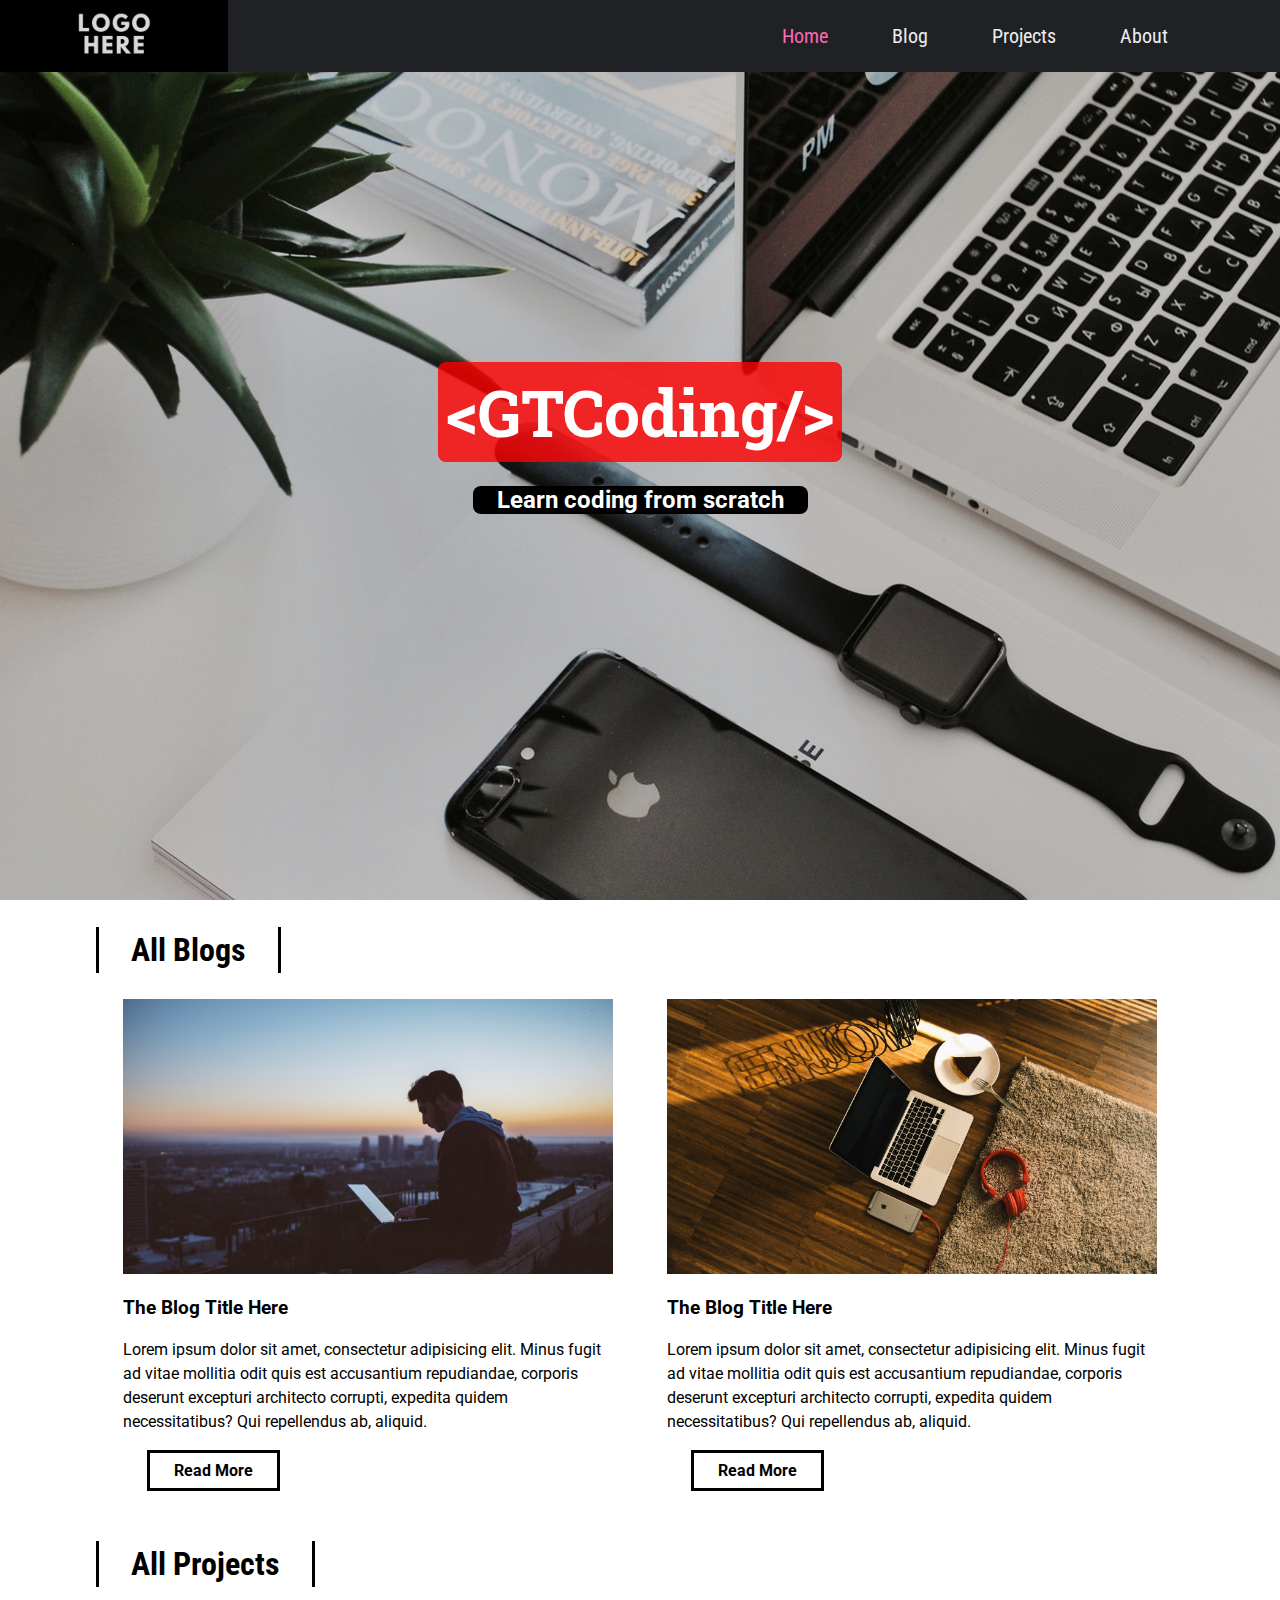
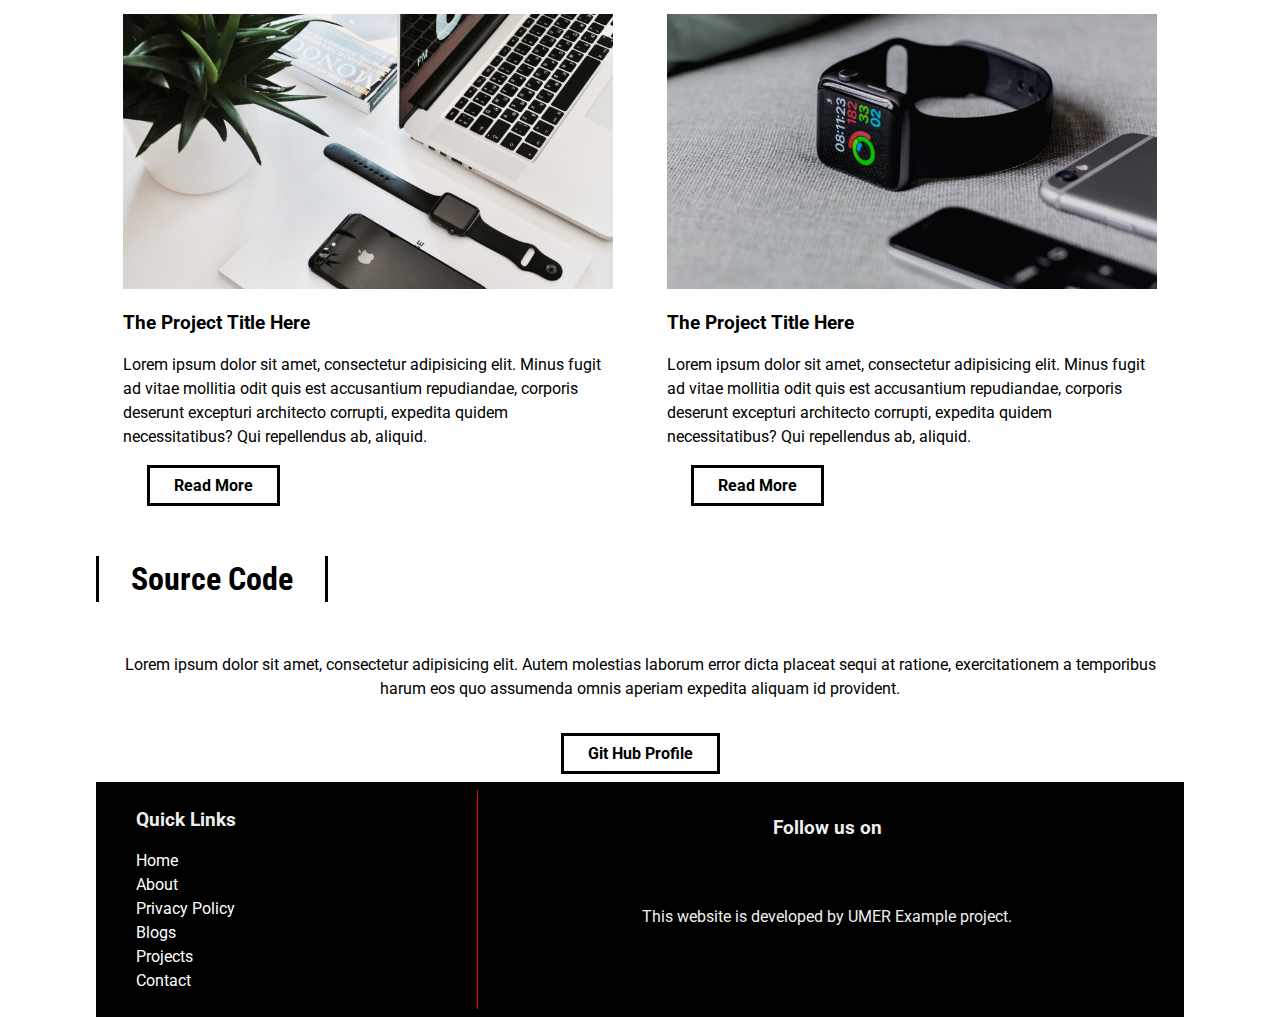
<file: index.html>
<!DOCTYPE html>

<html lang="en">

<head>
    <meta charset="UTF-8">
    <meta name="viewport" content="width=device-width, initial-scale=1.0">
    <meta http-equiv="X-UA-Compatible" content="ie=edge">
    <link rel="stylesheet" href="https://use.fontawesome.com/releases/v5.1.0/css/all.css" integrity="sha384-lKuwvrZot6UHsBSfcMvOkWwlCMgc0TaWr+30HWe3a4ltaBwTZhyTEggF5tJv8tbt" crossorigin="anonymous">
    <link href="https://fonts.googleapis.com/css?family=Roboto|Roboto+Condensed|Roboto+Slab" rel="stylesheet">
    <link rel="stylesheet" href="style.css">
    <title>GTCoding</title>

</head>

<body>
    <div id="slideout-menu">
         <ul>
            <li>
            <a href="#">Home</a>
            </li>
            <li>
            <a href="#">Blog</a>
            </li>
            <li>
            <a href="#">Projects</a>
            </li>
        
            <li>
                <a href="#">About</a>
            </li>
            <li>
            <input type="text" placeholder="search here">
            </li>
    </ul>
   

    </div>

   



    <nav>
        <div id="logo-img">
            <a href="#">
                <img src="img/logo.png" alt="GT CODING">
            </a>
        </div>

        <div id="menu-icon">
          
            <i class="fas fa-bars"></i>
           
        </div>
        <ul>
            <li>
                <a class="active" href="index.html">Home</a>
            </li>
            <li>
                <a href="blogslist.html">Blog</a>
            </li>
            <li>
                <a href="blogslist.html">Projects</a>
            </li>
            
            <li>
                <a href="about.html">About</a>
            </li>
            <li>
                <div id="search-icon">
                    <i class="fas fa-search"></i>
                </div>
            </li>
        </ul>



    </nav>
    <div id="searchbox">
        <input type="text" placeholder="search here">
    </div>

    <div id="banner">
        <h1>&lt;GTCoding/&gt;</h1>
        <h3>Learn coding from scratch</h3>
    </div>


    <main>
        <a href="blogslist.html">
            <h2 class="section-heading">All Blogs</h2>
        </a>

        <section>
            <div class="card">
                <div class="card-image">
                    <a href="blogpost.html">
                        <img src="img/1.jpg" alt="Card Image">
                    </a>
                </div>

                <div class="card-description">
                    <a href="blogpost.html">
                        <h3>The Blog Title Here</h3>
                    </a>
                    <p>
                        Lorem ipsum dolor sit amet, consectetur adipisicing elit. Minus fugit ad vitae mollitia odit quis est accusantium repudiandae, corporis deserunt excepturi architecto corrupti, expedita quidem necessitatibus? Qui repellendus ab, aliquid.
                    </p>
                    <a href="blogpost.html" class="btn-readmore">Read More</a>
                </div>

            </div>


            <div class="card">
                <div class="card-image">
                    <a href="#">
                        <img src="img/2.jpg" alt="Card Image">
                    </a>
                </div>

                <div class="card-description">
                    <a href="#">
                        <h3>The Blog Title Here</h3>
                    </a>
                    <p>
                        Lorem ipsum dolor sit amet, consectetur adipisicing elit. Minus fugit ad vitae mollitia odit quis est accusantium repudiandae, corporis deserunt excepturi architecto corrupti, expedita quidem necessitatibus? Qui repellendus ab, aliquid.
                    </p>
                    <a href="#" class="btn-readmore">Read More</a>
                </div>

            </div>

        </section>


        <a href="#">
            <h2 class="section-heading">All Projects</h2>
        </a>

        <section>
            <div class="card">
                <div class="card-image">
                    <a href="#">
                        <img src="img/3.jpg" alt="Card Image">
                    </a>
                </div>

                <div class="card-description">
                    <a href="#">
                        <h3>The Project Title Here</h3>
                    </a>
                    <p>
                        Lorem ipsum dolor sit amet, consectetur adipisicing elit. Minus fugit ad vitae mollitia odit quis est accusantium repudiandae, corporis deserunt excepturi architecto corrupti, expedita quidem necessitatibus? Qui repellendus ab, aliquid.
                    </p>
                    <a href="#" class="btn-readmore">Read More</a>
                </div>

            </div>


            <div class="card">
                <div class="card-image">
                    <a href="#">
                        <img src="img/4.jpg" alt="Card Image">
                    </a>
                </div>

                <div class="card-description">
                    <a href="#">
                        <h3>The Project Title Here</h3>
                    </a>
                    <p>
                        Lorem ipsum dolor sit amet, consectetur adipisicing elit. Minus fugit ad vitae mollitia odit quis est accusantium repudiandae, corporis deserunt excepturi architecto corrupti, expedita quidem necessitatibus? Qui repellendus ab, aliquid.
                    </p>
                    <a href="#" class="btn-readmore">Read More</a>
                </div>

            </div>
            

        </section>

       
            <h2 class="section-heading">
                Source Code
            </h2>
        <section id="section-source">
            <p>
                Lorem ipsum dolor sit amet, consectetur adipisicing elit. Autem molestias laborum error dicta placeat sequi at ratione, exercitationem a temporibus harum eos quo assumenda omnis aperiam expedita aliquam id provident.
            </p>
            <a href="#" class="btn-readmore">Git Hub Profile</a>
        </section>
        
        
        <footer>
            
            <div id="left-footer">
                <h3>Quick Links</h3>
                <p>
                    <ul>
                        <li>
                            <a href="#">Home</a>
                        </li>
                        
                        <li>
                            <a href="#">About</a>
                        </li>
                        
                        <li>
                            <a href="#">Privacy Policy</a>
                        </li>
                        
                        <li>
                            <a href="#">Blogs</a>
                        </li>
                        
                        <li>
                            <a href="#">Projects</a>
                        </li>
                        
                        <li>
                            <a href="#">Contact</a>
                        </li>
                    </ul>
                </p>
            </div>
            
            <div id="right-footer">
                <h3>Follow us on </h3>
                <div id="social-media-footer">
                    <ul>
                        <li>
                           <a href="#">
                            <i class="fab fa-facebook"></i>
                            </a>
                        </li>
                        
                        <li>
                            <a href="#">
                            <i class="fab fa-youtube"></i>
                            </a>
                        </li>
                        
                        <li>
                            <a href="#">
                            <i class="fab fa-github"></i>
                            </a>
                        </li>
                    </ul>
                </div>
                <p>This website is developed by UMER Example project.</p>
            
            </div>
            
            
        </footer>
        
        
        
        
    </main>

    <script src ="main.js">
    
    </script>


</body>

</html>
</file>
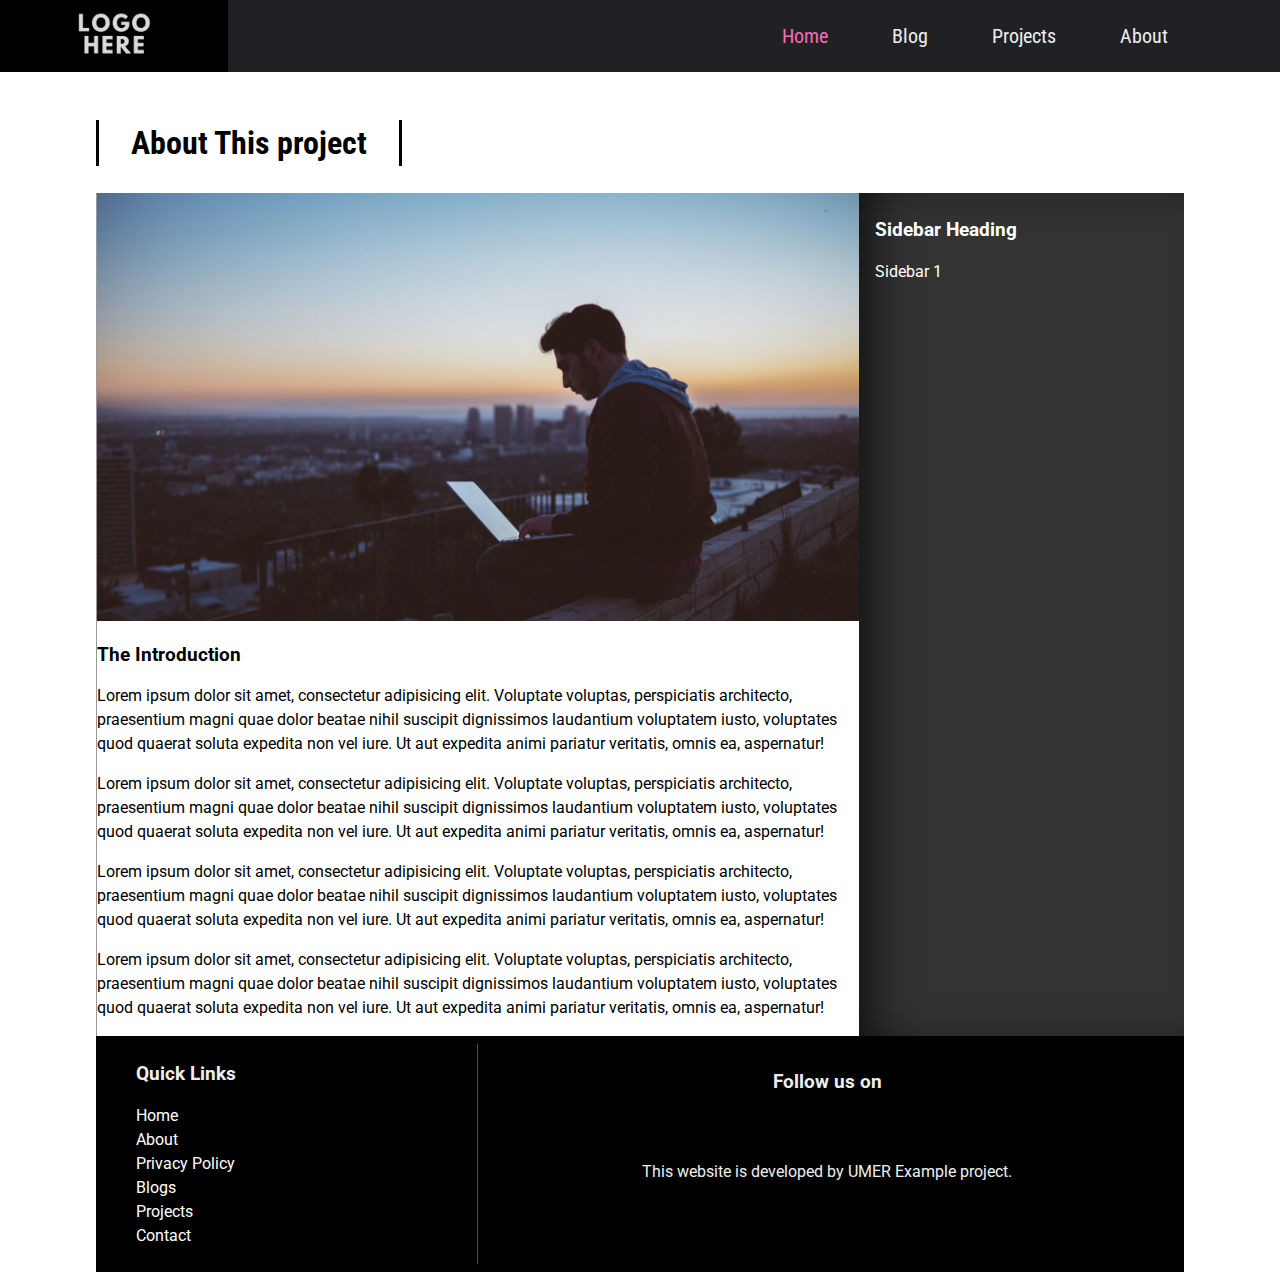
<file: about.html>
<!DOCTYPE html>

<html lang="en">

<head>
    <meta charset="UTF-8">
    <meta name="viewport" content="width=device-width, initial-scale=1.0">
    <meta http-equiv="X-UA-Compatible" content="ie=edge">
    <link rel="stylesheet" href="https://use.fontawesome.com/releases/v5.1.0/css/all.css" integrity="sha384-lKuwvrZot6UHsBSfcMvOkWwlCMgc0TaWr+30HWe3a4ltaBwTZhyTEggF5tJv8tbt" crossorigin="anonymous">
    <link href="https://fonts.googleapis.com/css?family=Roboto|Roboto+Condensed|Roboto+Slab" rel="stylesheet">
    <link rel="stylesheet" href="style.css">
    <title>GTCoding</title>

</head>

<body>
    <div id="slideout-menu">
        <ul>
            <li>
                <a href="#">Home</a>
            </li>
            <li>
                <a href="#">Blog</a>
            </li>
            <li>
                <a href="#">Projects</a>
            </li>

            <li>
                <a href="#">About</a>
            </li>
            <li>
                <input type="text" placeholder="search here">
            </li>
        </ul>


    </div>





    <nav>
        <div id="logo-img">
            <a href="#">
                <img src="img/logo.png" alt="GT CODING">
            </a>
        </div>

        <div id="menu-icon">

            <i class="fas fa-bars"></i>

        </div>
        <ul>
            <li>
                <a class="active" href="index.html">Home</a>
            </li>
            <li>
                <a href="blogslist.html">Blog</a>
            </li>
            <li>
                <a href="blogslist.html">Projects</a>
            </li>

            <li>
                <a href="about.html">About</a>
            </li>
            <li>
                <div id="search-icon">
                    <i class="fas fa-search"></i>
                </div>
            </li>
        </ul>



    </nav>
    <div id="searchbox">
        <input type="text" placeholder="search here">
    </div>



    <main>

        <h2 class="page-heading">About This project</h2>
        <div id="post-container">
            <section id="blogpost">
                <div class="card">
                    <div class="card-image">
                         <img src="img/1.jpg" alt="card image">
                    </div>
                    <div class="card-description">
                        <h3>The Introduction</h3>
                        <p>Lorem ipsum dolor sit amet, consectetur adipisicing elit. Voluptate voluptas, perspiciatis architecto, praesentium magni quae dolor beatae nihil suscipit dignissimos laudantium voluptatem iusto, voluptates quod quaerat soluta expedita non vel iure. Ut aut expedita animi pariatur veritatis, omnis ea, aspernatur!</p>

                        <p>Lorem ipsum dolor sit amet, consectetur adipisicing elit. Voluptate voluptas, perspiciatis architecto, praesentium magni quae dolor beatae nihil suscipit dignissimos laudantium voluptatem iusto, voluptates quod quaerat soluta expedita non vel iure. Ut aut expedita animi pariatur veritatis, omnis ea, aspernatur!</p>

                        <p>Lorem ipsum dolor sit amet, consectetur adipisicing elit. Voluptate voluptas, perspiciatis architecto, praesentium magni quae dolor beatae nihil suscipit dignissimos laudantium voluptatem iusto, voluptates quod quaerat soluta expedita non vel iure. Ut aut expedita animi pariatur veritatis, omnis ea, aspernatur!</p>

                        <p>Lorem ipsum dolor sit amet, consectetur adipisicing elit. Voluptate voluptas, perspiciatis architecto, praesentium magni quae dolor beatae nihil suscipit dignissimos laudantium voluptatem iusto, voluptates quod quaerat soluta expedita non vel iure. Ut aut expedita animi pariatur veritatis, omnis ea, aspernatur!</p>

                    </div>
                </div>
            </section>
            <aside id="sidebar">
                <h3>Sidebar Heading</h3>
                <p>Sidebar 1</p>
            </aside>
        </div>
        <footer>

            <div id="left-footer">
                <h3>Quick Links</h3>
                <p>
                    <ul>
                        <li>
                            <a href="#">Home</a>
                        </li>

                        <li>
                            <a href="#">About</a>
                        </li>

                        <li>
                            <a href="#">Privacy Policy</a>
                        </li>

                        <li>
                            <a href="#">Blogs</a>
                        </li>

                        <li>
                            <a href="#">Projects</a>
                        </li>

                        <li>
                            <a href="#">Contact</a>
                        </li>
                    </ul>
                </p>
            </div>

            <div id="right-footer">
                <h3>Follow us on </h3>
                <div id="social-media-footer">
                    <ul>
                        <li>
                            <a href="#">
                                <i class="fab fa-facebook"></i>
                            </a>
                        </li>

                        <li>
                            <a href="#">
                                <i class="fab fa-youtube"></i>
                            </a>
                        </li>

                        <li>
                            <a href="#">
                                <i class="fab fa-github"></i>
                            </a>
                        </li>
                    </ul>
                </div>
                <p>This website is developed by UMER Example project.</p>

            </div>


        </footer>




    </main>

    <script src="main.js">

    </script>


</body>

</html>
</file>
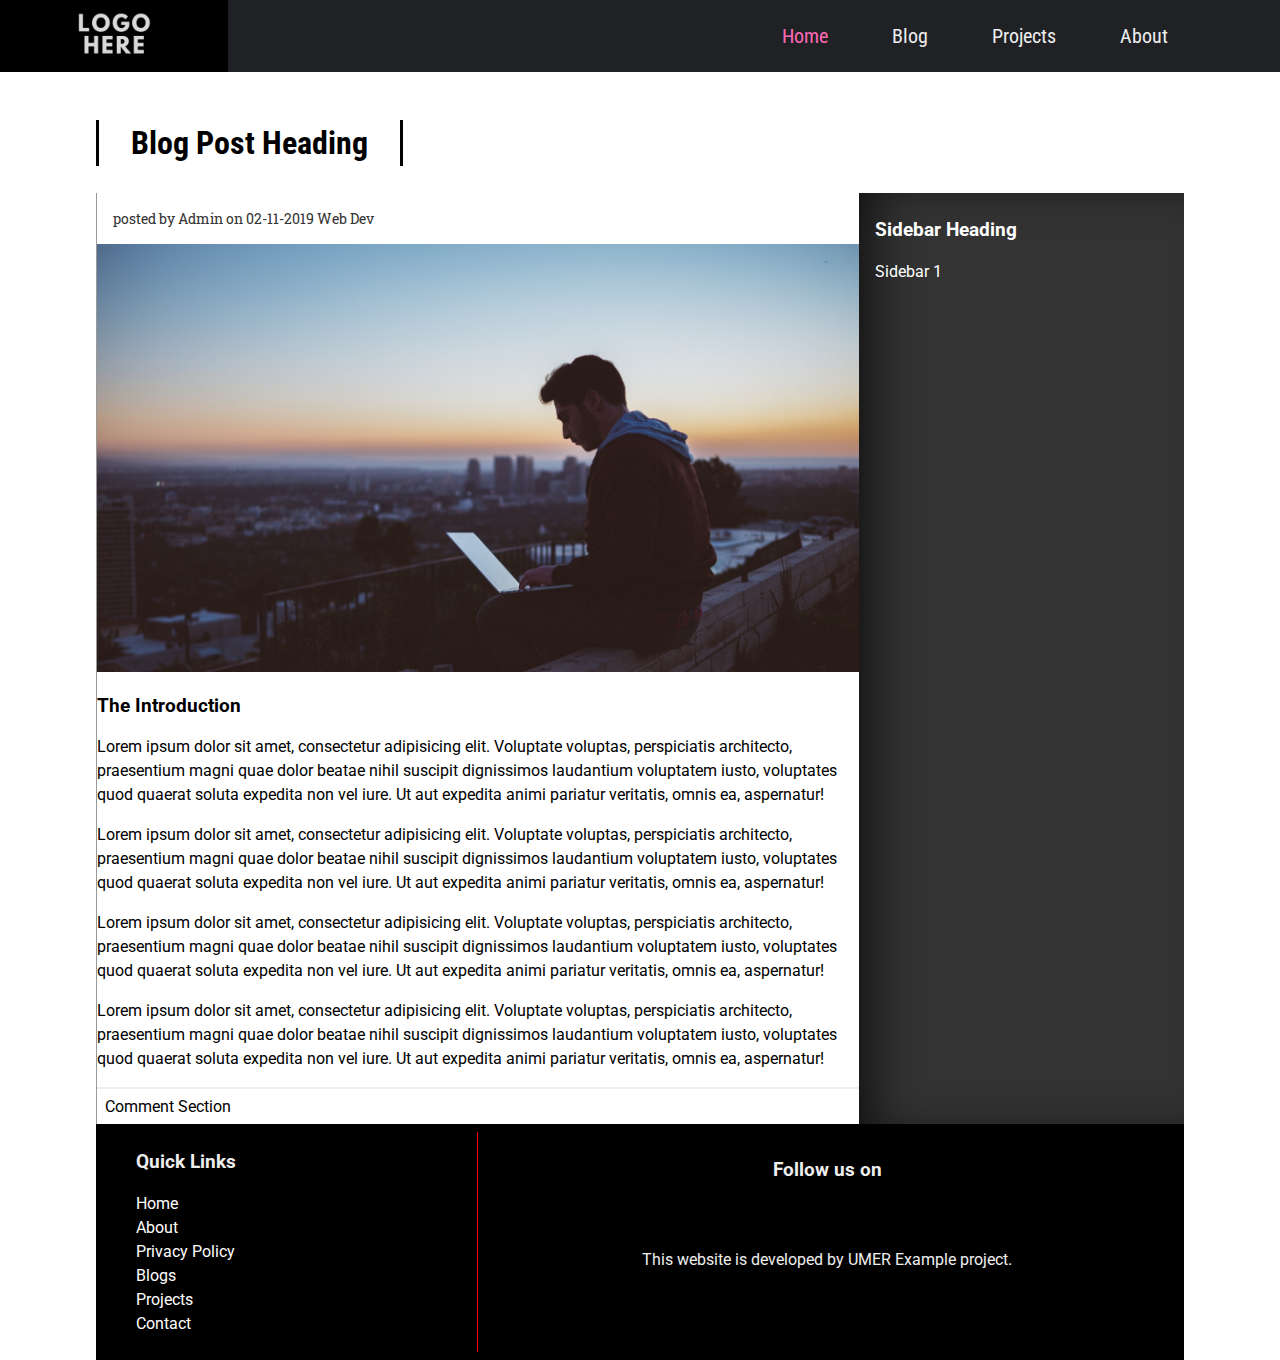
<file: blogpost.html>
<!DOCTYPE html>

<html lang="en">

<head>
    <meta charset="UTF-8">
    <meta name="viewport" content="width=device-width, initial-scale=1.0">
    <meta http-equiv="X-UA-Compatible" content="ie=edge">
    <link rel="stylesheet" href="https://use.fontawesome.com/releases/v5.1.0/css/all.css" integrity="sha384-lKuwvrZot6UHsBSfcMvOkWwlCMgc0TaWr+30HWe3a4ltaBwTZhyTEggF5tJv8tbt" crossorigin="anonymous">
    <link href="https://fonts.googleapis.com/css?family=Roboto|Roboto+Condensed|Roboto+Slab" rel="stylesheet">
    <link rel="stylesheet" href="style.css">
    <title>GTCoding</title>

</head>

<body>
    <div id="slideout-menu">
        <ul>
            <li>
                <a href="#">Home</a>
            </li>
            <li>
                <a href="#">Blog</a>
            </li>
            <li>
                <a href="#">Projects</a>
            </li>

            <li>
                <a href="#">About</a>
            </li>
            <li>
                <input type="text" placeholder="search here">
            </li>
        </ul>


    </div>





    <nav>
        <div id="logo-img">
            <a href="#">
                <img src="img/logo.png" alt="GT CODING">
            </a>
        </div>

        <div id="menu-icon">

            <i class="fas fa-bars"></i>

        </div>
        <ul>
            <li>
                <a class="active" href="index.html">Home</a>
            </li>
            <li>
                <a href="blogslist.html">Blog</a>
            </li>
            <li>
                <a href="blogslist.html">Projects</a>
            </li>

            <li>
                <a href="about.html">About</a>
            </li>
            <li>
                <div id="search-icon">
                    <i class="fas fa-search"></i>
                </div>
            </li>
        </ul>



    </nav>
    <div id="searchbox">
        <input type="text" placeholder="search here">
    </div>



    <main>

        <h2 class="page-heading">Blog Post Heading</h2>
        <div id="post-container">
            <section id="blogpost">
                <div class="card">
                    <div class="card-meta-blogpost">
                        posted by Admin on 02-11-2019 <a href="#">Web Dev</a>
                    </div>
                    <div class="card-image">
                        <img src="img/1.jpg" alt="card image">
                    </div>
                    <div class="card-description">
                        <h3>The Introduction</h3>
                        <p>Lorem ipsum dolor sit amet, consectetur adipisicing elit. Voluptate voluptas, perspiciatis architecto, praesentium magni quae dolor beatae nihil suscipit dignissimos laudantium voluptatem iusto, voluptates quod quaerat soluta expedita non vel iure. Ut aut expedita animi pariatur veritatis, omnis ea, aspernatur!</p>

                        <p>Lorem ipsum dolor sit amet, consectetur adipisicing elit. Voluptate voluptas, perspiciatis architecto, praesentium magni quae dolor beatae nihil suscipit dignissimos laudantium voluptatem iusto, voluptates quod quaerat soluta expedita non vel iure. Ut aut expedita animi pariatur veritatis, omnis ea, aspernatur!</p>

                        <p>Lorem ipsum dolor sit amet, consectetur adipisicing elit. Voluptate voluptas, perspiciatis architecto, praesentium magni quae dolor beatae nihil suscipit dignissimos laudantium voluptatem iusto, voluptates quod quaerat soluta expedita non vel iure. Ut aut expedita animi pariatur veritatis, omnis ea, aspernatur!</p>

                        <p>Lorem ipsum dolor sit amet, consectetur adipisicing elit. Voluptate voluptas, perspiciatis architecto, praesentium magni quae dolor beatae nihil suscipit dignissimos laudantium voluptatem iusto, voluptates quod quaerat soluta expedita non vel iure. Ut aut expedita animi pariatur veritatis, omnis ea, aspernatur!</p>

                    </div>
                </div>
                <div id="comments-section">
                    Comment Section
                </div>
            </section>
            <aside id="sidebar">
                <h3>Sidebar Heading</h3>
                <p>Sidebar 1</p>
            </aside>
        </div>
        <footer>

            <div id="left-footer">
                <h3>Quick Links</h3>
                <p>
                    <ul>
                        <li>
                            <a href="#">Home</a>
                        </li>

                        <li>
                            <a href="#">About</a>
                        </li>

                        <li>
                            <a href="#">Privacy Policy</a>
                        </li>

                        <li>
                            <a href="#">Blogs</a>
                        </li>

                        <li>
                            <a href="#">Projects</a>
                        </li>

                        <li>
                            <a href="#">Contact</a>
                        </li>
                    </ul>
                </p>
            </div>

            <div id="right-footer">
                <h3>Follow us on </h3>
                <div id="social-media-footer">
                    <ul>
                        <li>
                            <a href="#">
                                <i class="fab fa-facebook"></i>
                            </a>
                        </li>

                        <li>
                            <a href="#">
                                <i class="fab fa-youtube"></i>
                            </a>
                        </li>

                        <li>
                            <a href="#">
                                <i class="fab fa-github"></i>
                            </a>
                        </li>
                    </ul>
                </div>
                <p>This website is developed by UMER Example project.</p>

            </div>


        </footer>




    </main>

    <script src="main.js">

    </script>


</body>

</html>
</file>
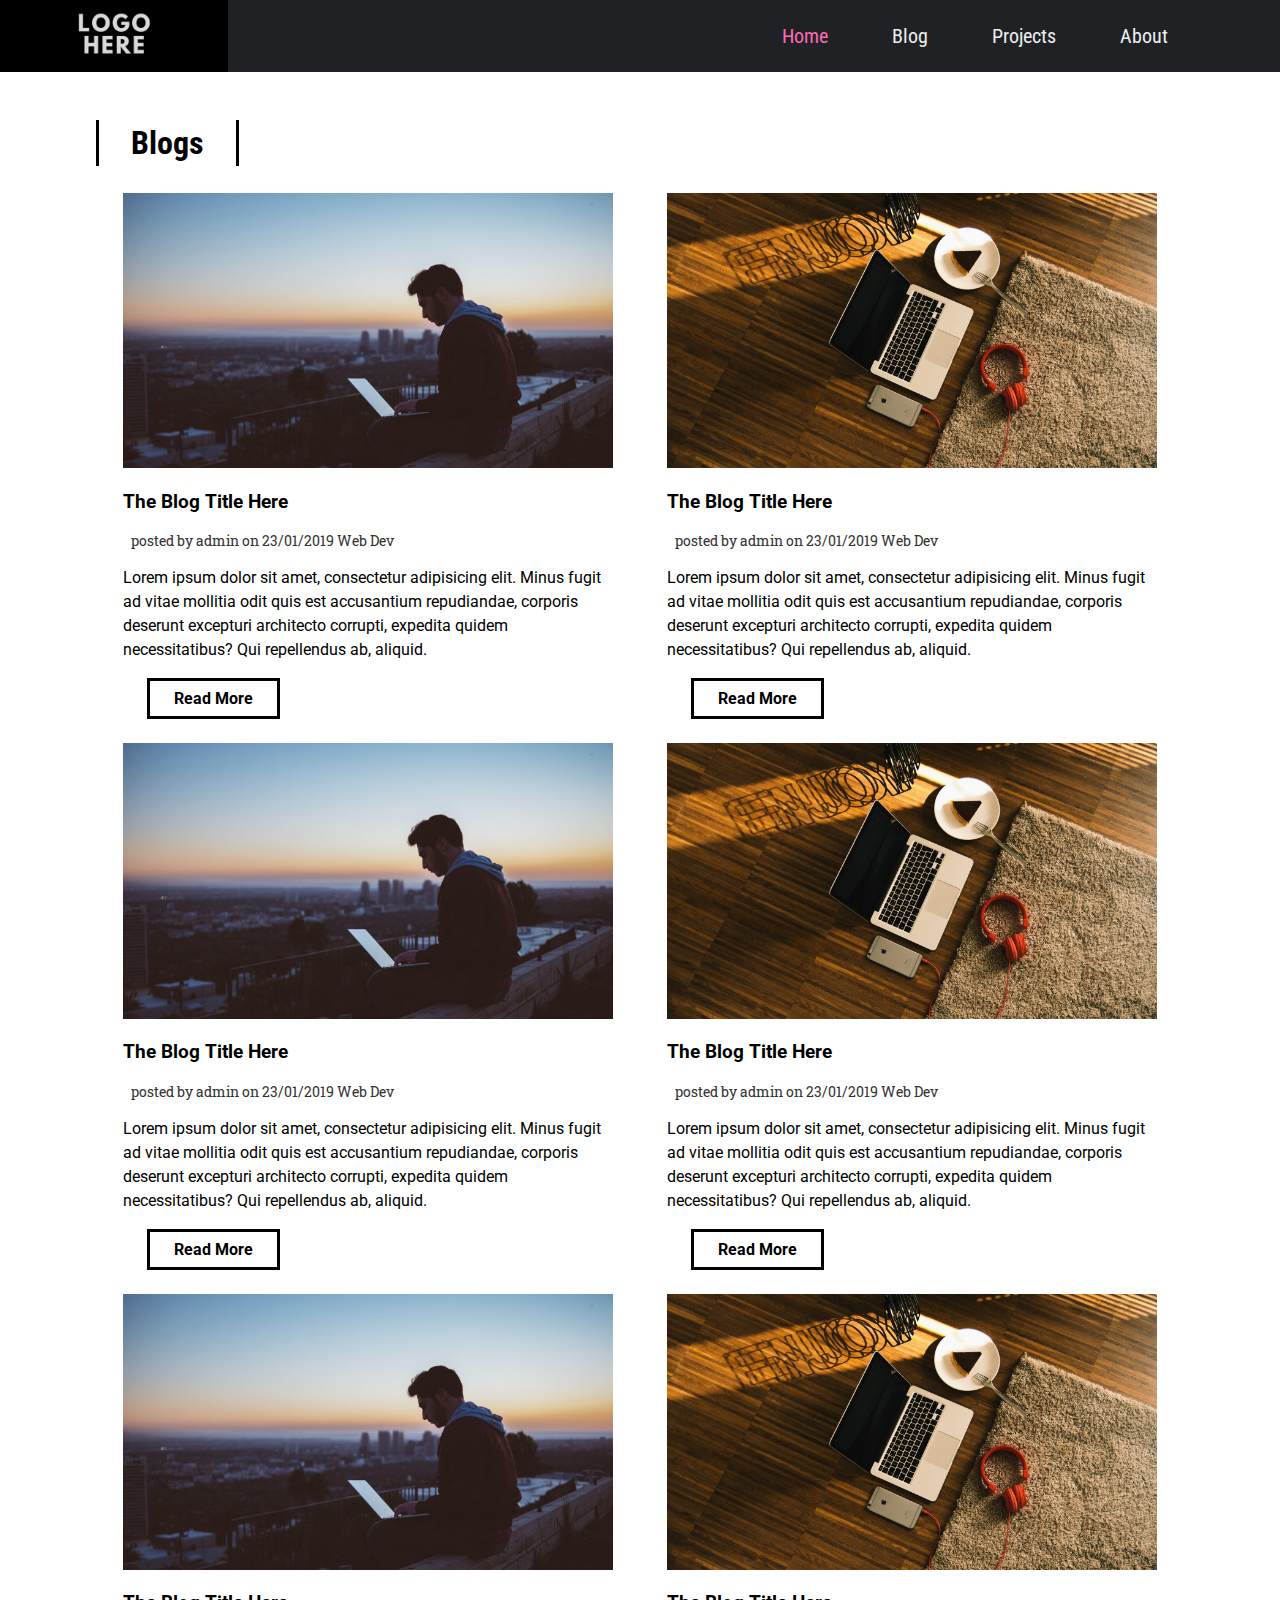
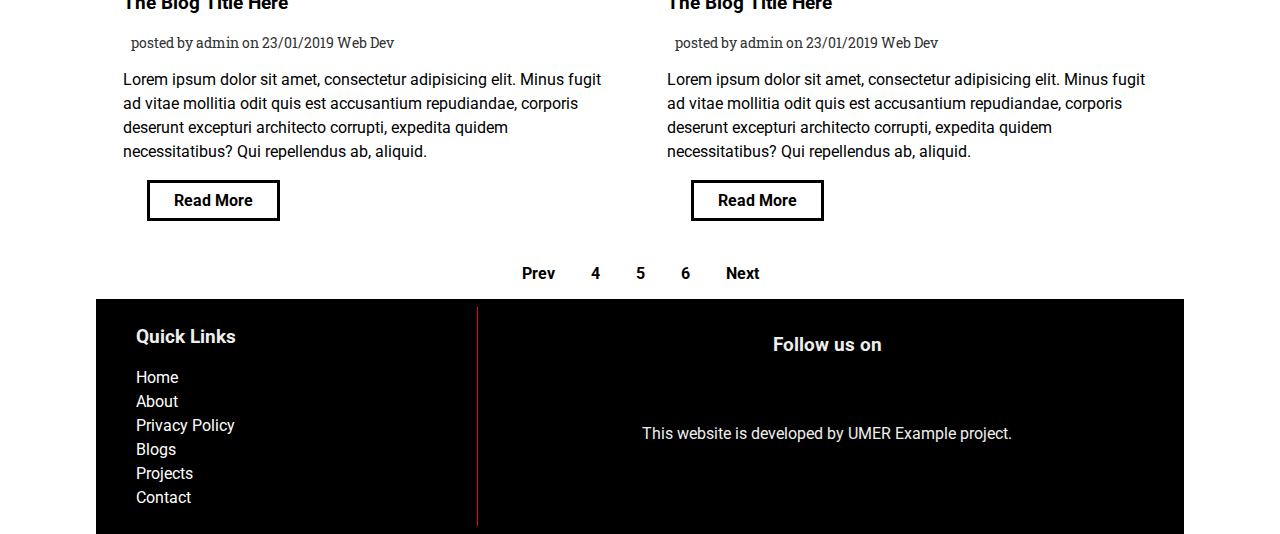
<file: blogslist.html>
<!DOCTYPE html>

<html lang="en">

<head>
    <meta charset="UTF-8">
    <meta name="viewport" content="width=device-width, initial-scale=1.0">
    <meta http-equiv="X-UA-Compatible" content="ie=edge">
    <link rel="stylesheet" href="https://use.fontawesome.com/releases/v5.1.0/css/all.css" integrity="sha384-lKuwvrZot6UHsBSfcMvOkWwlCMgc0TaWr+30HWe3a4ltaBwTZhyTEggF5tJv8tbt" crossorigin="anonymous">
    <link href="https://fonts.googleapis.com/css?family=Roboto|Roboto+Condensed|Roboto+Slab" rel="stylesheet">
    <link rel="stylesheet" href="style.css">
    <title>GTCoding</title>

</head>

<body>
    <div id="slideout-menu">
         <ul>
            <li>
            <a href="#">Home</a>
            </li>
            <li>
            <a href="#">Blog</a>
            </li>
            <li>
            <a href="#">Projects</a>
            </li>
        
            <li>
                <a href="#">About</a>
            </li>
            <li>
            <input type="text" placeholder="search here">
            </li>
    </ul>
   

    </div>

   



    <nav>
        <div id="logo-img">
            <a href="#">
                <img src="img/logo.png" alt="GT CODING">
            </a>
        </div>

        <div id="menu-icon">
          
            <i class="fas fa-bars"></i>
           
        </div>
        <ul>
            <li>
                <a class="active" href="index.html">Home</a>
            </li>
            <li>
                <a href="blogslist.html">Blog</a>
            </li>
            <li>
                <a href="blogslist.html">Projects</a>
            </li>
            
            <li>
                <a href="about.html">About</a>
            </li>
            <li>
                <div id="search-icon">
                    <i class="fas fa-search"></i>
                </div>
            </li>
        </ul>



    </nav>
    <div id="searchbox">
        <input type="text" placeholder="search here">
    </div>



    <main>
        
        
        <h2 class="page-heading">Blogs</h2>
        
        <section>
            <div class="card">
                 <div class="card-image">
                    <a href="blogpost.html">
                        <img src="img/1.jpg" alt="Card Image">
                    </a>
                </div>

                <div class="card-description">
                    <a href="blogpost.html">
                        <h3>The Blog Title Here</h3>
                    </a>
                    <div class="card-meta">
                        posted by admin on 23/01/2019 <a href="#">Web Dev</a>
                    </div>
                    
                    <p>
                        Lorem ipsum dolor sit amet, consectetur adipisicing elit. Minus fugit ad vitae mollitia odit quis est accusantium repudiandae, corporis deserunt excepturi architecto corrupti, expedita quidem necessitatibus? Qui repellendus ab, aliquid.
                    </p>
                    <a href="blogpost.html" class="btn-readmore">Read More</a>
                </div>

            </div>


            <div class="card">
                <div class="card-image">
                    <a href="#">
                        <img src="img/2.jpg" alt="Card Image">
                    </a>
                </div>

                <div class="card-description">
                    <a href="#">
                        <h3>The Blog Title Here</h3>
                    </a>
                    <div class="card-meta">
                        posted by admin on 23/01/2019 <a href="#">Web Dev</a>
                    </div>
                    
                    <p>
                        Lorem ipsum dolor sit amet, consectetur adipisicing elit. Minus fugit ad vitae mollitia odit quis est accusantium repudiandae, corporis deserunt excepturi architecto corrupti, expedita quidem necessitatibus? Qui repellendus ab, aliquid.
                    </p>
                    <a href="#" class="btn-readmore">Read More</a>
                </div>

            </div>
            
            <div class="card">
                 <div class="card-image">
                    <a href="blogpost.html">
                        <img src="img/1.jpg" alt="Card Image">
                    </a>
                </div>

                <div class="card-description">
                    <a href="blogpost.html">
                        <h3>The Blog Title Here</h3>
                    </a>
                    <div class="card-meta">
                        posted by admin on 23/01/2019 <a href="#">Web Dev</a>
                    </div>
                    
                    <p>
                        Lorem ipsum dolor sit amet, consectetur adipisicing elit. Minus fugit ad vitae mollitia odit quis est accusantium repudiandae, corporis deserunt excepturi architecto corrupti, expedita quidem necessitatibus? Qui repellendus ab, aliquid.
                    </p>
                    <a href="blogpost.html" class="btn-readmore">Read More</a>
                </div>

            </div>


            <div class="card">
                <div class="card-image">
                    <a href="#">
                        <img src="img/2.jpg" alt="Card Image">
                    </a>
                </div>

                <div class="card-description">
                    <a href="#">
                        <h3>The Blog Title Here</h3>
                    </a>
                    <div class="card-meta">
                        posted by admin on 23/01/2019 <a href="#">Web Dev</a>
                    </div>
                    
                    <p>
                        Lorem ipsum dolor sit amet, consectetur adipisicing elit. Minus fugit ad vitae mollitia odit quis est accusantium repudiandae, corporis deserunt excepturi architecto corrupti, expedita quidem necessitatibus? Qui repellendus ab, aliquid.
                    </p>
                    <a href="#" class="btn-readmore">Read More</a>
                </div>

            </div>
            
            <div class="card">
                 <div class="card-image">
                    <a href="blogpost.html">
                        <img src="img/1.jpg" alt="Card Image">
                    </a>
                </div>

                <div class="card-description">
                    <a href="blogpost.html">
                        <h3>The Blog Title Here</h3>
                    </a>
                    <div class="card-meta">
                        posted by admin on 23/01/2019 <a href="#">Web Dev</a>
                    </div>
                    
                    <p>
                        Lorem ipsum dolor sit amet, consectetur adipisicing elit. Minus fugit ad vitae mollitia odit quis est accusantium repudiandae, corporis deserunt excepturi architecto corrupti, expedita quidem necessitatibus? Qui repellendus ab, aliquid.
                    </p>
                    <a href="blogpost.html" class="btn-readmore">Read More</a>
                </div>

            </div>


            <div class="card">
                <div class="card-image">
                    <a href="#">
                        <img src="img/2.jpg" alt="Card Image">
                    </a>
                </div>

                <div class="card-description">
                    <a href="#">
                        <h3>The Blog Title Here</h3>
                    </a>
                    <div class="card-meta">
                        posted by admin on 23/01/2019 <a href="#">Web Dev</a>
                    </div>
                    
                    <p>
                        Lorem ipsum dolor sit amet, consectetur adipisicing elit. Minus fugit ad vitae mollitia odit quis est accusantium repudiandae, corporis deserunt excepturi architecto corrupti, expedita quidem necessitatibus? Qui repellendus ab, aliquid.
                    </p>
                    <a href="#" class="btn-readmore">Read More</a>
                </div>

            </div>

        </section>

        <div class="pagination">
            <a href="#">Prev</a>
            <a href="#">4</a>
            <a href="#">5</a>
            <a href="#">6</a>
            <a href="#">Next</a>
            
        </div>

        
        <footer>
            
            <div id="left-footer">
                <h3>Quick Links</h3>
                <p>
                    <ul>
                        <li>
                            <a href="#">Home</a>
                        </li>
                        
                        <li>
                            <a href="#">About</a>
                        </li>
                        
                        <li>
                            <a href="#">Privacy Policy</a>
                        </li>
                        
                        <li>
                            <a href="#">Blogs</a>
                        </li>
                        
                        <li>
                            <a href="#">Projects</a>
                        </li>
                        
                        <li>
                            <a href="#">Contact</a>
                        </li>
                    </ul>
                </p>
            </div>
            
            <div id="right-footer">
                <h3>Follow us on </h3>
                <div id="social-media-footer">
                    <ul>
                        <li>
                           <a href="#">
                            <i class="fab fa-facebook"></i>
                            </a>
                        </li>
                        
                        <li>
                            <a href="#">
                            <i class="fab fa-youtube"></i>
                            </a>
                        </li>
                        
                        <li>
                            <a href="#">
                            <i class="fab fa-github"></i>
                            </a>
                        </li>
                    </ul>
                </div>
                <p>This website is developed by UMER Example project.</p>
            
            </div>
            
            
        </footer>
        
        
        
        
    </main>

    <script src ="main.js">
    
    </script>


</body>

</html>
</file>
<file: style.css>
body {
    font-family: 'Roboto', sans-serif;
    margin: 0;
}

h1 {
    padding: 8px;
    background-color: rgba(255, 0, 0, 0.8);
    border-radius: 8px;
    margin: 0;
    font-size: 64px;
    font-family: 'Roboto Slab', serif;
}

p {
    line-height: 1.5;
}

main {
    margin: 0 auto;
}


input,
textarea {
    height: 32px;
    padding: 0 16px;
    font-family: 'Roboto Condensed', sans-serif;
    font-size: 20px;
    border: none;
    box-shadow: inset 8px 3px 18px -4px rgba(0, 0, 0, 0.4);

}

input:focus,
textarea:focus {
    outline: none;
}


a {
    text-decoration: none;
    color: black;
}

a:hover {
    text-decoration: underline;

}



/*banner*/
#banner {
    height: 100vh;
    display: flex;
    align-items: center;
    justify-content: center;
    flex-direction: column;
    background: rgba(0, 0, 0, 0.2) url('img/3.jpg');
    background-size: cover;
    background-attachment: fixed;
    background-position: center;
    background-blend-mode: overlay;
    color: white;
}

#banner h3 {
    background: black;
    border-radius: 8px;
    padding: 0 24px;
    font-size: 24px;
}




/*Search Box*/

#searchbox {
    position: fixed;
    right: 0;
    top: 24px;
    width: 500px;
    pointer-events: none;
    z-index: 50;
    transition: 0.4s;
}

#searchbox input {
    height: 48px;
    width: 100%
}



/*navigation*/
nav {
    height: 72px;
    background: #202125;
    width: 100%;
    margin: 0;
    position: fixed;
    font-family: 'Roboto Condensed', sans-serif;
    font-size: 20px;
    display: flex;
    justify-content: space-between;
    padding: 0 16px 0 0;
    box-sizing: border-box;
    z-index: 100;
}

nav a {
    padding: 0 32px;
    color: #eee;
    transition: 0.4s;
}


nav a:hover {
    text-decoration: none;
    color: red;
}

nav ul {
    display: flex;
    list-style: none;
    justify-content: space-around;
    align-items: center;
    height: 100%;
    margin: 0;
}

.active {
    color: hotpink;

}


/*image inside logo*/

#logo-img {
    display: flex;
    height: 100%;
    background: #111;
    padding: 0 32px;
    align-items: center;
    color: white;
    transition: 0.4s;
}

#logo-img img {
    height: 100px;
}


#logo-img:hover {
    background: black;
}


/*styling menu icon*/

#menu-icon {
    height: 100%;
    font-size: 28px;
    padding: 0 4px;
    color: #eee;
    display: none;
    align-items: center;
}


/*styling search icon*/

#search-icon {
    color: white;
    padding: 0 32px;
    cursor: pointer;
    transition: 0.4px;

}

#search-icon:hover {
    color: red;
}

/*hiding slide out menu*/

#slideout-menu {

    display: none;

    background-color: #2d3436;
    z-index: 100;
    position: fixed;
    transition: 0.4s;
    margin-top: 72px;
    width: 100%;
    text-align: center;

    /*for js*/
    opacity: 0;
    pointer-events: none;

}

#slideout-menu ul {
    list-style: none;
    padding: 0 32px;
}

#slideout-menu ul li {
    padding: 8px;
}


#slideout-menu a {
    font-family: 'Roboto Condensed', sans-serif;
    font: 20px;
    color: white;

}



#slideout-menu input {
    width: 85%;
    padding: 8px;
    font-family: 'Roboto Condensed', sans-serif;
    font-size: 20px;
    text-align: center;
}


/*Sections*/
section {
    display: flex;
    justify-content: space-around;
    flex-wrap: wrap;
}

.section-heading {
    font-size: 32px;
    font-family: 'Roboto Condensed', sans-serif;
    border-left: 3px solid black;
    border-right: 3px solid black;
    transition: all 0.4s;
    display: inline-block;
    padding: 4px 32px;
}

.section-heading:hover {
    padding: 4px 48px;
    background: red;
}



#section-source p {
    padding: 8px;
    text-align: center;
}

#section-source a {
    margin: 8px;
    text-align: center;

}

/*Styling Card*/

.card-image {
    transition: 0.4s;

}

.card-image:hover {
    box-shadow: 0 10px 6px -6px #777;
}

.card .card-decription {
    padding: 8px;
}
.card-meta-blogpost{
    color: #333;
    font-size: 14px;
    padding: 16px;
    font-family: 'Roboto Slab', serif;
}
.card-meta-blogpost a{
    color: #333;
    
}





/*readmore button style*/
.btn-readmore {
    padding: 8px 24px;
    border: 3px solid black;
    transition: 0.4s;
    display: inline-block;
    margin-bottom: 24px;
    margin-left: 24px;
    font-weight: bold;
    cursor: pointer;
    background-color: white;

}

.btn-readmore:hover {
    background-color: red;
    text-decoration: none;
    padding: 8px 64px 8px 24px;
    color: white;
}


/*Footer*/

footer {
    background: black;
    padding: 8px;
    color: #eee;
    display: flex;
}

footer a {
    color: white;
}

/*left footer*/
footer #left-footer {
    flex: 1;
    border-right: 1px solid red;
    padding-left: 32px;
}

footer #left-footer ul {
    padding: 0;
    list-style: none;
    line-height: 1.5;
}

footer #right-footer {
    flex: 2;
    padding: 8px;
    text-align: center;
}

/*styling social media icons*/

footer #social-media-footer a .fa-facbook,
footer #social-media-footer a .fa-youtube,
footer #social-media-footer a .fa-github {
    color: white;
    transition: 0.4s;
}

footer #social-media-footer ul {
    display: flex;
    list-style: none;
    justify-content: center;
    padding: 0;
}

footer #social-media-footer ul li {
    font-size: 48px;
    padding: 16px;
    transition: 0.4s;

}


footer #social-media-footer ul li:hover a .fa-youtube {
    color: red;
}

footer #social-media-footer ul li:hover a .fa-facebook {
    color: #3b5998;
}

footer #social-media-footer ul li:hover a .fa-github {
    color: #bbb;
}









/* Blog list page */

.page-heading {
    font-size: 32px;
    font-family: 'Roboto Condensed', sans-serif;
    border-left: 3px solid black;
    border-right: 3px solid black;
    transition: all 0.4s;
    display: inline-block;
    padding: 4px 32px;
    margin-top: 120px;

}

.page-heading:hover {
    padding: 4px 48px;
    background-color: red;

}




.card-meta {
    color: #333;
    font-size: 14px;
    padding-left: 8px;
    font-family: 'Roboto Slab', serif;

}


.card-meta a {
    color: #333;

}



/*pagination*/

.pagination {
    padding: 8px;
    text-align: center;
    font-weight: bold;
}


.pagination a {
    border-top: 3px solid white;
    display: inline-block;
    padding: 8px 16px;
    transition: 0.4s;

}


.pagination a:hover {
    text-decoration: none;
    border-top: 3px solid black;

}









/*single blog post*/


#post-container{
    display: flex;
    
}

#blogpost{
    display: flex;
    flex-direction: column;
    width: 70%;
    border-left: 1px solid #999;
    
}



#blogpost .card{
    width: 100%;
    
}

#blogpost .card-image:hover{
    box-shadow: none;
}






/* Side bar */




#sidebar{
    background-color: #333;
    flex: 1;
    padding: 8px 16px;
    color:  white;
    box-shadow: inset 27px 0 51px -18px rgba(0,0,0,0.75);
    
}


/*comment section*/

#comments-section{
    
    border-top: 2px solid #eee;
    padding: 8px; 
    
}





/*media query*/


@media(max-width:900px) {
    nav ul {
        display: none;
    }

    #menu-icon {
        display: flex;

    }

    #slideout-menu {
        display: block;

    }


    #searchbox {
        display: none;
    }
    
    #blogpost{
        width: 100%;
        border-left: 0;
    }
    #sidebar {
        display: none;
    }

    
}

@media(max-width:720px) {
    main {
        width: 95%;
    }

    section {
        flex-direction: column;
    }


    .card,
    .card .card-image img {
        width: 100%;
    }

    footer {
        flex-direction: column;
        text-align: center;
    }

    footer #left-footer {
        flex: 1;
        border-right: 0;
        padding-left: 0;
    }

    footer #right-footer {
        background: #eee;
        color: black;
    }


    footer #right-footer a {
        color: black;
    }

    footer #social-media-footer a .fa-facbook,
    footer #social-media-footer a .fa-youtube,
    footer #social-media-footer a .fa-github {
        color: black;
        transition: 0.4s;

    }


}



@media(max-width: 600px) {
    main {
        width: 100%;
    }

    h1 {
        font-size: 48px;
    }

    #banner h3 {
        font-size: 20px;
    }

    .card {
        text-align: center;
    }

    #logo-img {
        padding: 0;
    }

}





@media(min-width:720px) {
    main {
        width: 95%;
    }

    .card {
        width: 45%;
    }

    .card .card-image img {
        width: 100%;
    }
}

@media(min-width:1200px) {
    main {
        width: 85%;
    }
</file>
